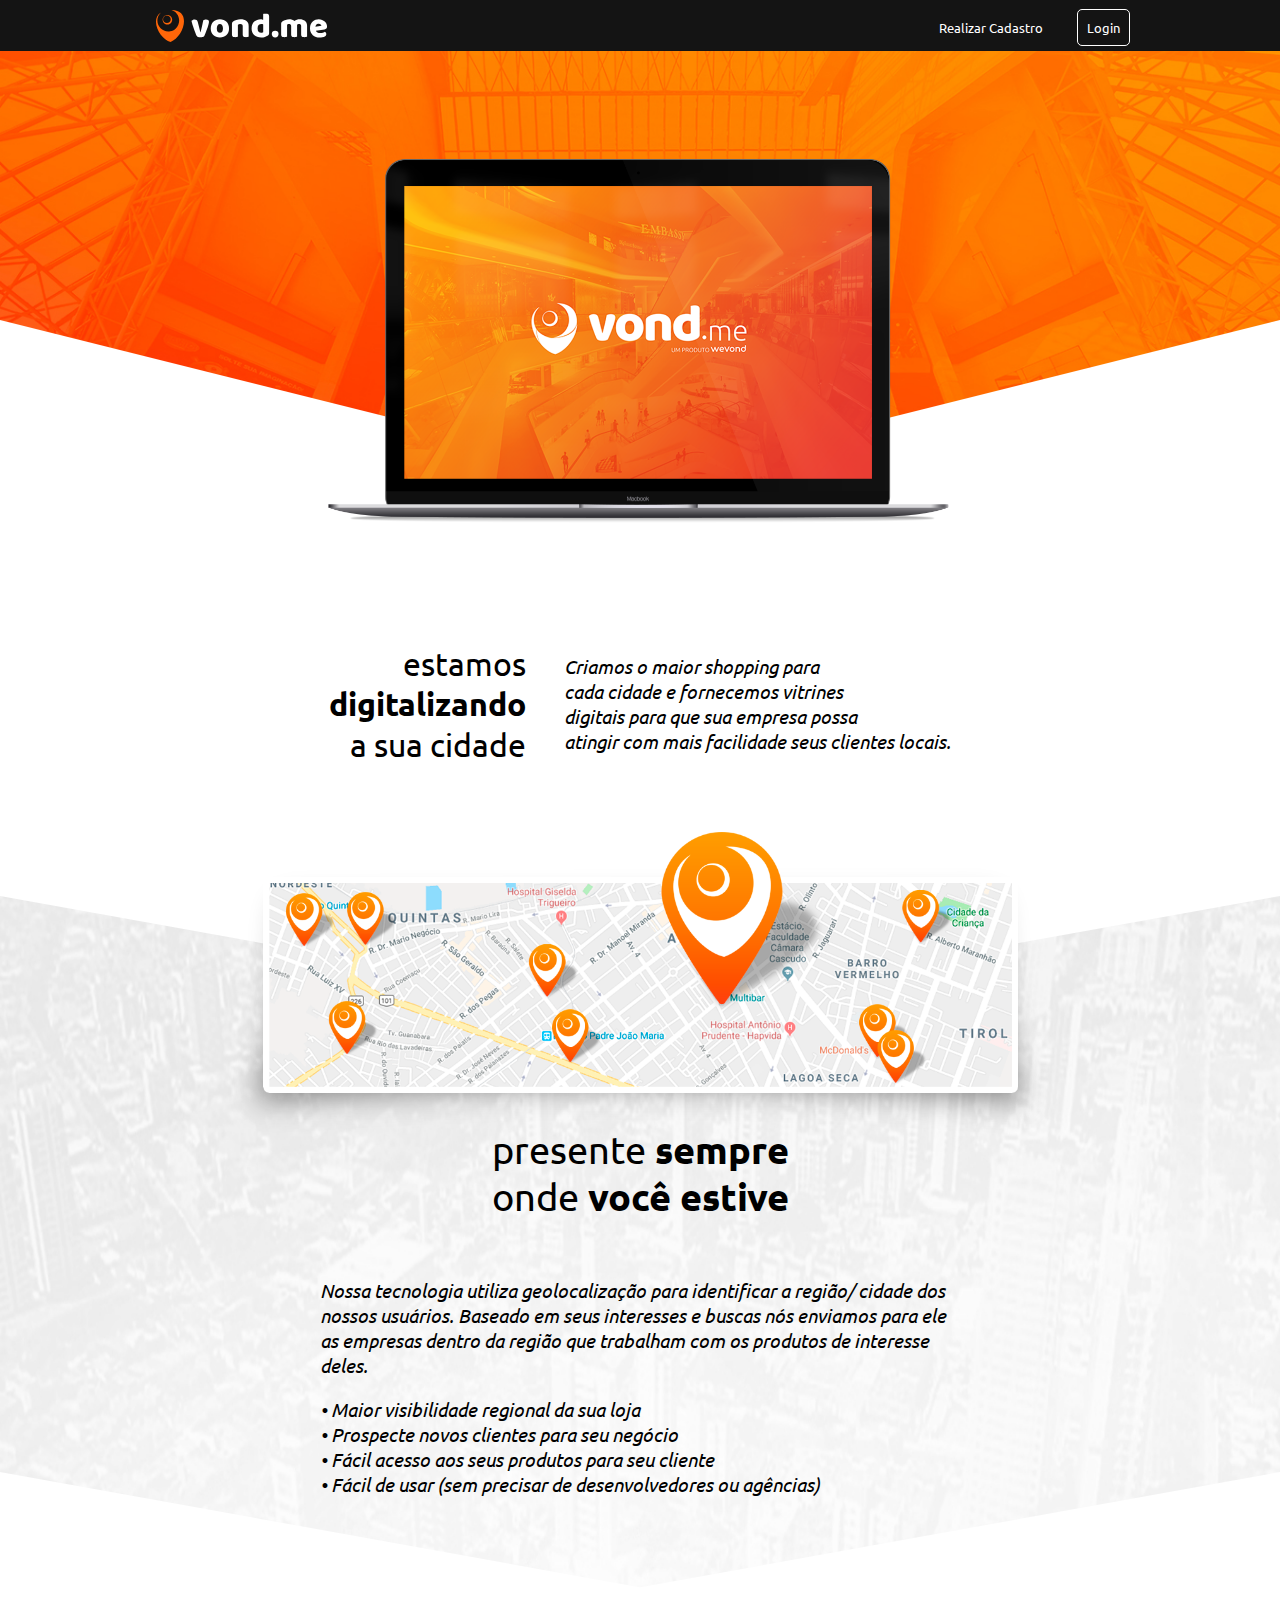
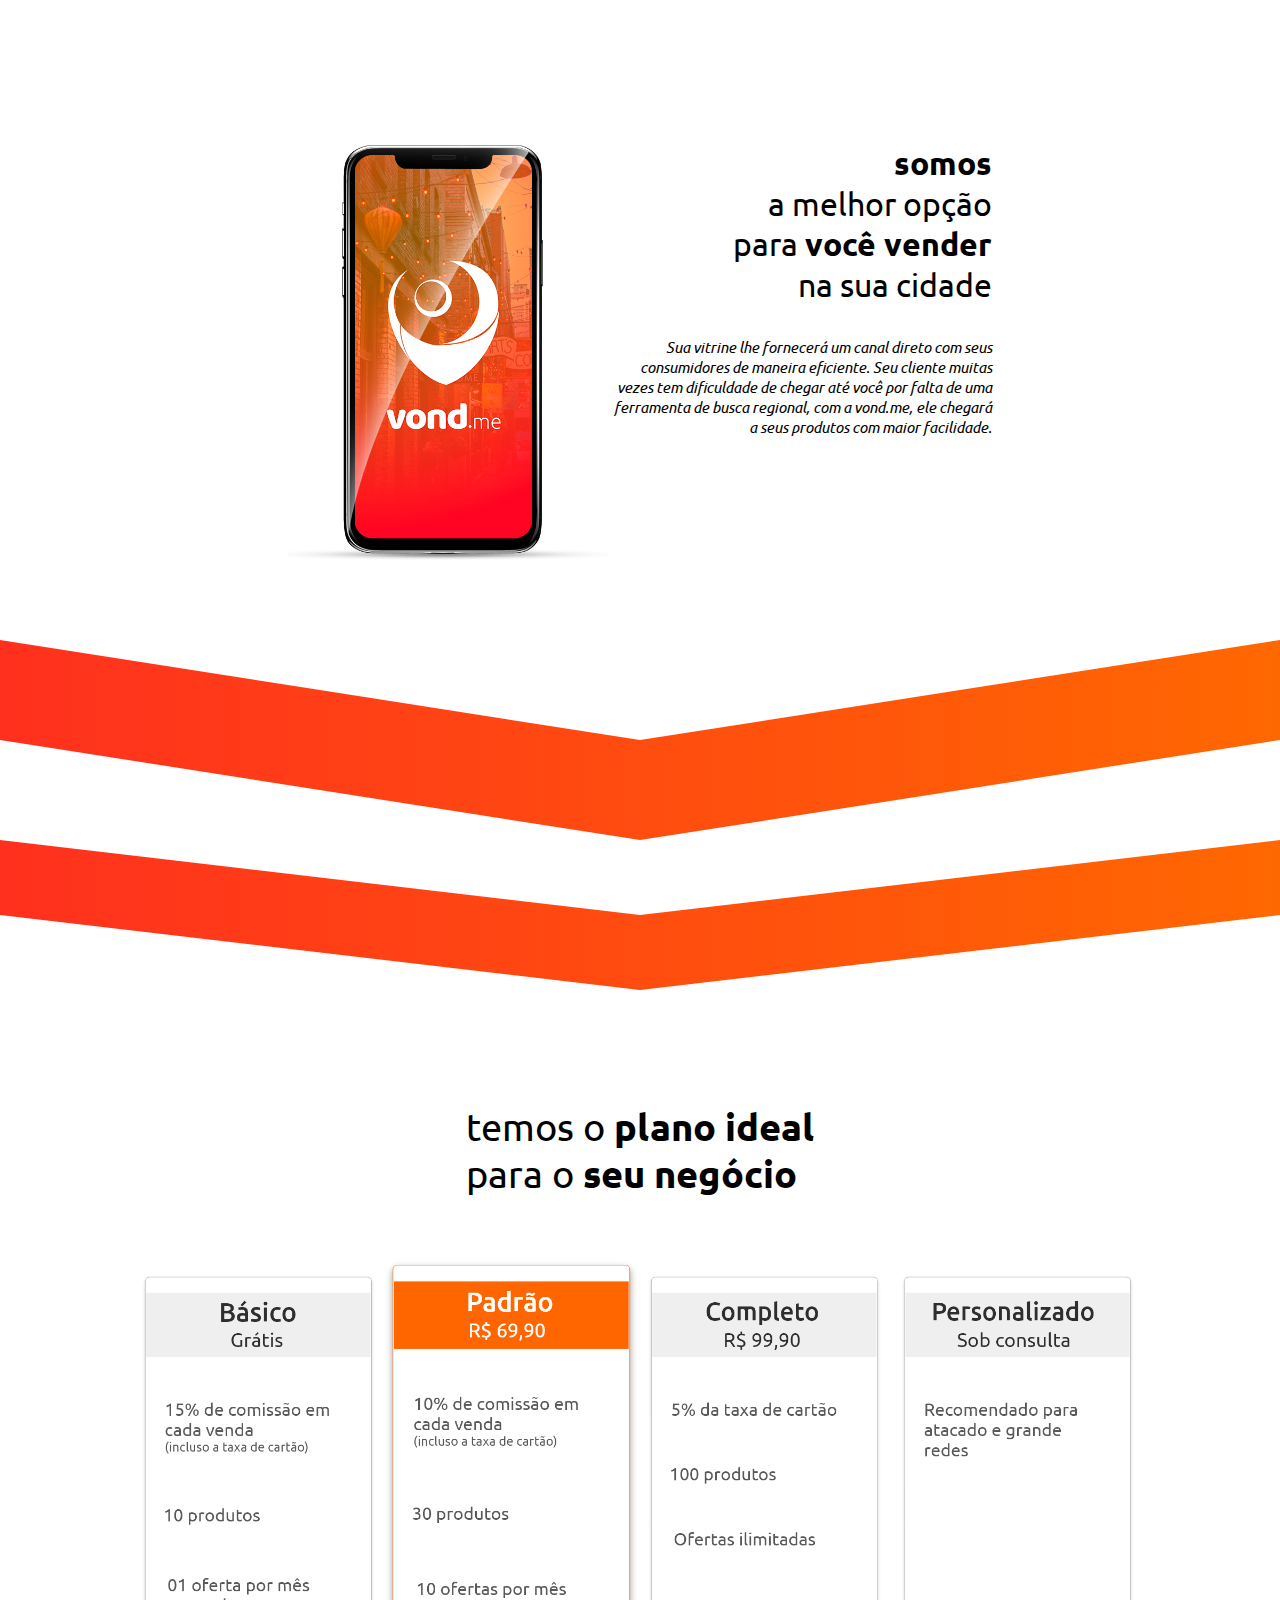
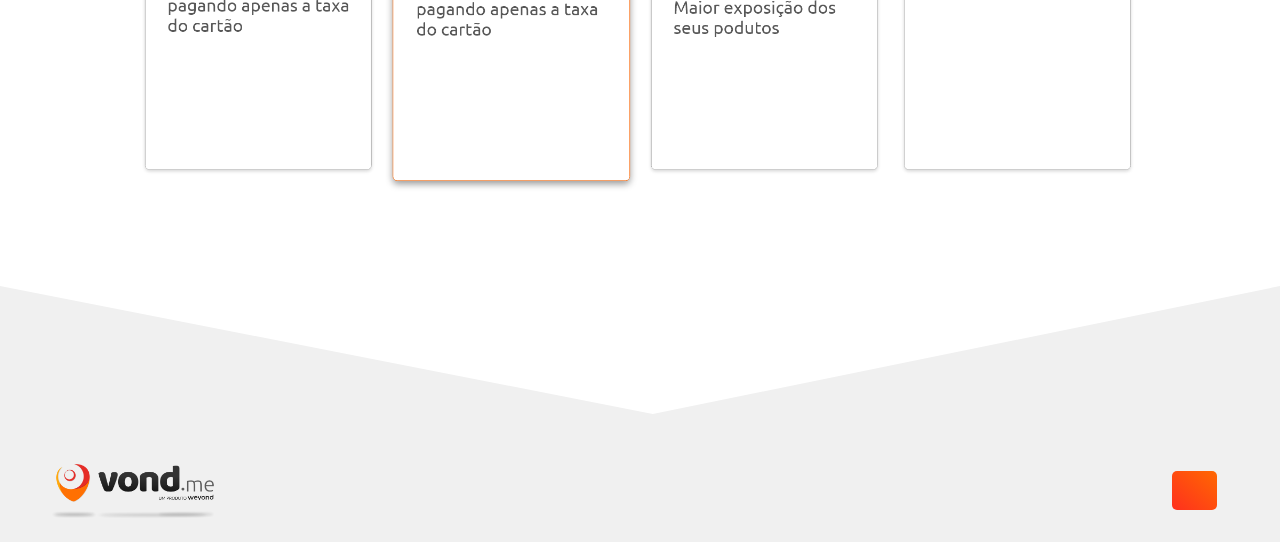
<file: public/index.html>
<!DOCTYPE html>
<html lang="en">

<head>
  <meta charset="UTF-8">

  <meta name="viewport" content="width=device-width, initial-scale=1.0">
  <meta http-equiv="X-UA-Compatible" content="ie=edge">

  <link href="https://fonts.googleapis.com/css?family=Ubuntu:400,400i" rel="stylesheet">
  <link rel="stylesheet" href="https://use.fontawesome.com/releases/v5.8.2/css/all.css"
    integrity="sha384-oS3vJWv+0UjzBfQzYUhtDYW+Pj2yciDJxpsK1OYPAYjqT085Qq/1cq5FLXAZQ7Ay" crossorigin="anonymous">
  <link rel="shortcut icon" href="favicon.ico" type="image/x-icon">
  <link rel="stylesheet" href="css/style.css">

  <title>Vond.me</title>
</head>

<body>
  <div id="content">
    <div id="topMenu">
      <img src="img/vondme_new_logo.svg" alt="">
      <div>
        <a href="https://vendedor.vond.me/cadastrocomum" id="cadButton">Realizar Cadastro</a>
        <a href="https://vendedor.vond.me/">Login</a>
      </div>
    </div>
    <div id="wevondLand1">
      <div id="wevondLand1Div"></div>
      <!-- <div id="waves"></div> -->
      <img src="img/celular-01_03.png" alt="devices">
    </div>

    <div id="wevondLand2">
      <p id="text1">
        <span>estamos</span>
        <span class="bold">digitalizando</span>
        <span>a sua cidade</span>
      </p>
      <p id="text2">
        <span>Criamos o maior shopping para</span>
        <span>cada cidade e fornecemos vitrines</span>
        <span>digitais para que sua empresa possa</span>
        <span>atingir com mais facilidade seus clientes locais.</span>
      </p>
    </div>

    <div id="wevondLand3">
      <img src="img/map_03.png" alt="devices">
      <div id="wevondLand3Text">
        <p id="text1">
          <span>presente <b>sempre</b></span>
          <span>onde <b>você estive</b></span>
        </p>
        <p id="text2">
          Nossa tecnologia utiliza geolocalização para identificar a região/ cidade
          dos nossos usuários. Baseado em seus interesses e buscas nós enviamos
          para ele as empresas dentro da região que trabalham com os produtos de
          interesse deles.
        </p>
        <div id="list">
          <span>• Maior visibilidade regional da sua loja</span>
          <span>• Prospecte novos clientes para seu negócio</span>
          <span>• Fácil acesso aos seus produtos para seu cliente</span>
          <span>• Fácil de usar (sem precisar de desenvolvedores ou agências)</span>
        </div>
      </div>
      <div id="wevondLand3Div"></div>
    </div>
    <div id="wevondLand4">
      <img src="img/imagens-vendors.png" alt="site-octagons">
      <div id="wevondLand4Text">
        <p id="text1">
          <span><b>somos</b></span>
          <span>a melhor opção</span>
          <span>para <b>você vender</b></span>
          <span>na sua cidade</span>
        </p>
        <p id="text2">
          Sua vitrine lhe fornecerá um canal direto com seus consumidores de maneira eficiente.
          Seu cliente muitas vezes tem dificuldade de chegar até você por falta de uma ferramenta de
          busca regional, com a vond.me, ele chegará a seus produtos com maior facilidade.
        </p>
        <!-- <p id="text3">
          <span>Gerenciamento de estoque digitals</span>
          <span>Gerenciamento de pedidosa</span>
          <span>Gerenciamento de finanças</span>
          <span>Gerenciamento de descontos</span>
        </p> -->
      </div>
    </div>

    <div id="wevondLand5">
      <div id="wevondLand5Div1"></div>
      <div id="wevondLand5Div2"></div>
    </div>

    <!-- <div id="wevondLand6">
      <div id="wevondLand6Text">
        <p>
          <span>seja</span>
          <span><b>você também</b></span>
          <span>um usuário</span>
          <span><b>beta</b></span>
        </p>
      </div>
      <div id="wevondLand6Buttons">
        <div id="div1"><a href="">quero uma <b>conta beta</b>user</a></div>
        <div id="div2"><a href="">quero uma <b>conta beta</b>vendor</a></div>
      </div>
    </div>
  </div> -->

    <div id="wevondLand6">
      <div id="wevondLand6Text">
        <p>
          <span>temos o <b>plano ideal</b></span>
          <span>para o <b>seu negócio</b></span>
        </p>
      </div>
      <img src="img/Imagem-planos.png" />
    </div>
  </div>

  <div id="wevondLand7">
    <div class="wevondLand7Img">
      <img src="img/logo.png" alt="Logo">
    </div>
    <!-- <p>© All rights reserved to Wevond</p> -->
    <div id="wevondLand7List">
      <ul>
        <a href="https://www.instagram.com/vond.me/" target="_blank">
          <li><i class="fab fa-instagram"></i></li>
        </a>
        <!-- <li><i class="fab fa-facebook-f"></i></li>
        <li><i class="fab fa-whatsapp"></i></li>
        <li><i class="fab fa-linkedin-in"></i></li>
        <li><i class="fab fa-youtube"></i></li> -->
      </ul>
    </div>
    <!-- <div class="wevondLand7Img">
    </div> -->
  </div>

</body>

</html>
</file>
<file: public/css/style.css>
body {
  font-family: 'Ubuntu', sans-serif;
  margin: 0 auto;
  display: flex;
  flex-direction: column;
}
body a {
  color: #fff;
}

.bold,
b {
  font-weight: bold;
}

#topMenu {
  width: 100%;
  height: 4vw;
  z-index: 101;
  display: flex;
  position: fixed;
  align-items: center;
  background: #141414;
  justify-content: space-between;
}
#topMenu img {
  margin-left: 150px;
  height: 2.5vw;
}
#topMenu a {
  color: #fff;
  padding: 0.7vw;
  font-size: 1vw;
  transition: 0.5s;
  position: relative;
  margin-right: 150px;
  border-radius: 5px;
  text-decoration: none;
  border: 1px solid #fff;
  /* background: #ff6600; */
  /* font-weight: bold; */
  /* border: 2px solid rgba(255,255,255,.6); */
  /* box-shadow: 2px 3px rgba(255,255,255,.4); */
}
#topMenu #cadButton {
  border: 1px solid transparent;
  color: #fff;
  background: transparent;
  margin-right: 20px;
}

#wevondLand1 {
  position: relative;
  margin-bottom: -10vw;
}
#wevondLand1Div {
  height: 50vw;
  background: url('../img/wevond-land_01.jpg') no-repeat center center;
  clip-path: polygon(50% 75%, 100% 50%, 100% 0, 0 0, 0 50%);
  -webkit-clip-path: polygon(50% 75%, 100% 50%, 100% 0, 0 0, 0 50%);
  background-size: cover;
  /* height: 650; */
}

/* #waves{ */
/* top: -15vw;
  height: 15vw;
  position: relative;
  background-size: cover;
  background: url("../img/detalhes-waves.png") no-repeat center center; */
/* top: -200px; */
/* height: 300px; */
/* } */
#wevondLand1 img {
  left: 0;
  right: 0;
  top: 10vw;
  width: 50vw;
  margin: 0 auto;
  position: absolute;
  /* top: 200px */
  /* max-width: 75%; */
}

#wevondLand2 {
  height: 30vw;
  display: flex;
  align-items: center;
  flex-direction: row;
  justify-content: center;
}
#wevondLand2 span {
  display: block;
}
#wevondLand2 #text1 {
  font-size: 2.5vw;
  text-align: right;
}
#wevondLand2 #text2 {
  font-size: 1.5vw;
  margin-left: 3vw;
  font-style: italic;
}

#wevondLand3 {
  height: 60vw;
  position: relative;
  /* height: 1000px; */
}
#wevondLand3Div {
  height: 90vw;
  clip-path: polygon(50% 10%, 100% 0, 100% 50%, 50% 60%, 0 50%, 0 0);
  -webkit-clip-path: polygon(50% 10%, 100% 0, 100% 50%, 50% 60%, 0 50%, 0 0);
  background: url('../img/wevond-land_03.2.jpg') no-repeat center center;
  background-size: cover;
  /* height: 1700px; */
}

#wevondLand3Text {
  width: 50%;
  margin: 0 auto;
  z-index: 99;
  /* margin-top: 350px; */
  margin-top: 15vw;
  position: absolute;
  right: 0;
  left: 0;
  top: 0;
  display: flex;
  flex-direction: column;
  justify-content: center;
  align-items: flex-start;
}
#wevondLand3Text span {
  display: block;
}
#wevondLand3Text #text1 {
  align-self: center;
  font-size: 3vw;
  text-align: center;
}
#wevondLand3Text #list {
  align-self: flex-start;
}
#wevondLand3Text #text2,
#list span {
  font-size: 1.5vw;
  text-align: left;
  font-style: italic;
}

#wevondLand3 img {
  margin: 0 auto;
  z-index: 99;
  max-width: 65%;
  position: absolute;
  right: 0;
  left: 0;
  top: -5vw;
}

#wevondLand4 {
  height: 45vw;
  display: flex;
  flex-direction: row;
  align-items: center;
  justify-content: center;
}
#wevondLand4 img {
  z-index: 99;
  width: 25vw;
}
#wevondLand4Text {
  text-align: right;
  width: 30%;
  margin-bottom: 11vw;
}
#text1 {
  font-size: 2.5vw;
}
#text2,
#text3 {
  font-size: 1.2vw;
  font-style: italic;
}
#text3 {
  margin-top: 10px;
  text-align: right;
}
#wevondLand4 span {
  display: block;
}

#wevondLand5Div1 {
  background: linear-gradient(to right, #ff301e, #ff6801);
  clip-path: polygon(50% 50%, 100% 0, 100% 50%, 50% 100%, 0 50%, 0 0);
  -webkit-clip-path: polygon(50% 50%, 100% 0, 100% 50%, 50% 100%, 0 50%, 0 0);
  background-size: cover;
  height: 200px;
}
#wevondLand5Div2 {
  background: linear-gradient(to right, #ff301e, #ff6801);
  clip-path: polygon(50% 50%, 100% 0, 100% 50%, 50% 100%, 0 50%, 0 0);
  -webkit-clip-path: polygon(50% 50%, 100% 0, 100% 50%, 50% 100%, 0 50%, 0 0);
  background-size: cover;
  height: 150px;
}

#wevondLand6 {
  height: 70vw;
  display: flex;
  flex-direction: column;
  align-items: center;
  justify-content: center;
}
#wevondLand6 img {
  width: 80vw;
}
#wevondLand6Text {
  font-size: 3vw;
}
#wevondLand6Text span {
  display: block;
}
/* #wevondLand6Buttons{
  margin-left: 10%;
  font-size: 1.2vw;
  text-align: center
}
#wevondLand6Buttons #div1{
  margin-bottom: 20px;
  background: linear-gradient(to top right, #ffa800,#ff381b);
  border-radius: 3px;
  padding: 3px;
  display: flex;
  align-items: center;
  justify-content: center
}
#wevondLand6Buttons #div1 a{
  width: 90%;
  background: linear-gradient(to bottom left, #ffa800,#ff381b);
  padding:25px;
  padding: 2.5vw;
  border: 3px solid #fff;
  text-decoration: none
}

#wevondLand6Buttons #div2{
  margin-top: 20px;
  background: linear-gradient(to bottom left, #ffa800,#ff381b);
  border-radius: 3px;
  padding: 3px;
  display: flex;
  align-items: center;
  justify-content: center
}
#wevondLand6Buttons #div2 a{
  width: 90%;
  background: linear-gradient(to top right, #ffa800,#ff381b);
  padding: 25px;
  padding: 2.5vw;
  border: 3px solid #fff;
  text-decoration: none
} */

#wevondLand7 {
  height: 20vw;
  background: #f0f0f0;
  clip-path: polygon(100% 100%, 100% 0, 51% 50%, 0 0, 0 100%);
  -webkit-clip-path: polygon(100% 100%, 100% 0, 51% 50%, 0 0, 0 100%);
  display: flex;
  flex-direction: row;
  align-items: flex-end;
  justify-content: space-between;
}
#wevondLand7 .wevondLand7Img {
  width: 5vw;
  margin-left: 50px;
  margin-bottom: 20px;
}

#wevondLand7 img {
  width: 13vw;
}

#wevondLand7 #wevondLand7List {
  display: flex;
  flex-direction: row;
  justify-content: center;
  margin-right: 50px;
}
#wevondLand7 ul li {
  display: inline-block;
  margin: 1vw;
  padding: 10px;
  width: 2vw;
  height: 1.5vw;
  text-align: center;
  font-size: 1.5vw;
  background: linear-gradient(to top right, #ff301e, #ff6801);
  color: #fff;
  border-radius: 5px;
}

@media only screen and (max-width: 1200px) {
  #topMenu a {
    padding: 1.3vw;
    font-size: 2vw;
    margin-right: 10px;
  }
  #topMenu img {
    margin-left: 5px;
    height: 5vw;
  }
  #topMenu {
    height: 10vw;
  }
  #topMenu #cadButton {
    margin-right: 5px;
  }

  #wevondLand2 #text1 {
    font-size: 4vw;
    margin-right: 20px;
  }
  #wevondLand2 #text2 {
    font-size: 3vw;
    margin-left: 20px;
  }

  #wevondLand3 {
    height: 95vw;
  }
  #wevondLand3Div {
    clip-path: polygon(50% 20%, 100% 10%, 100% 50%, 50% 60%, 0 50%, 0 10%);
    -webkit-clip-path: polygon(
      50% 20%,
      100% 10%,
      100% 50%,
      50% 60%,
      0 50%,
      0 10%
    );
    height: 135vw;
  }
  #wevondLand3 img {
    top: 20px;
  }
  #wevondLand3Text {
    margin-top: 25vw;
    width: 75%;
  }
  #wevondLand3Text #text1 {
    font-size: 5vw;
  }
  #wevondLand3Text #text2,
  #list span {
    font-size: 2.5vw;
  }
  #wevondLand3Text #text2 {
    margin-top: -3vw;
  }

  #wevondLand4 {
    height: 60vw;
  }
  #wevondLand4 img {
    width: 50vw;
  }
  #wevondLand4Text {
    width: 45%;
  }
  #wevondLand4Text #text1 {
    font-size: 5vw;
  }
  #wevondLand4Text #text2 {
    font-size: 3vw;
  }

  #wevondLand5Div1 {
    position: relative;
    top: 20px;
    clip-path: polygon(50% 50%, 100% 10%, 100% 50%, 50% 90%, 0 50%, 0 10%);
    -webkit-clip-path: polygon(
      50% 50%,
      100% 10%,
      100% 50%,
      50% 90%,
      0 50%,
      0 10%
    );
    height: 150px;
  }
  #wevondLand5Div2 {
    position: relative;
    bottom: 20px;
    clip-path: polygon(50% 50%, 100% 0, 100% 50%, 50% 100%, 0 50%, 0 0);
    -webkit-clip-path: polygon(50% 50%, 100% 0, 100% 50%, 50% 100%, 0 50%, 0 0);
    height: 100px;
  }

  #wevondLand6Text {
    font-size: 5vw;
  }

  #wevondLand7 ul li {
    font-size: 3vw;
  }
}
</file>
